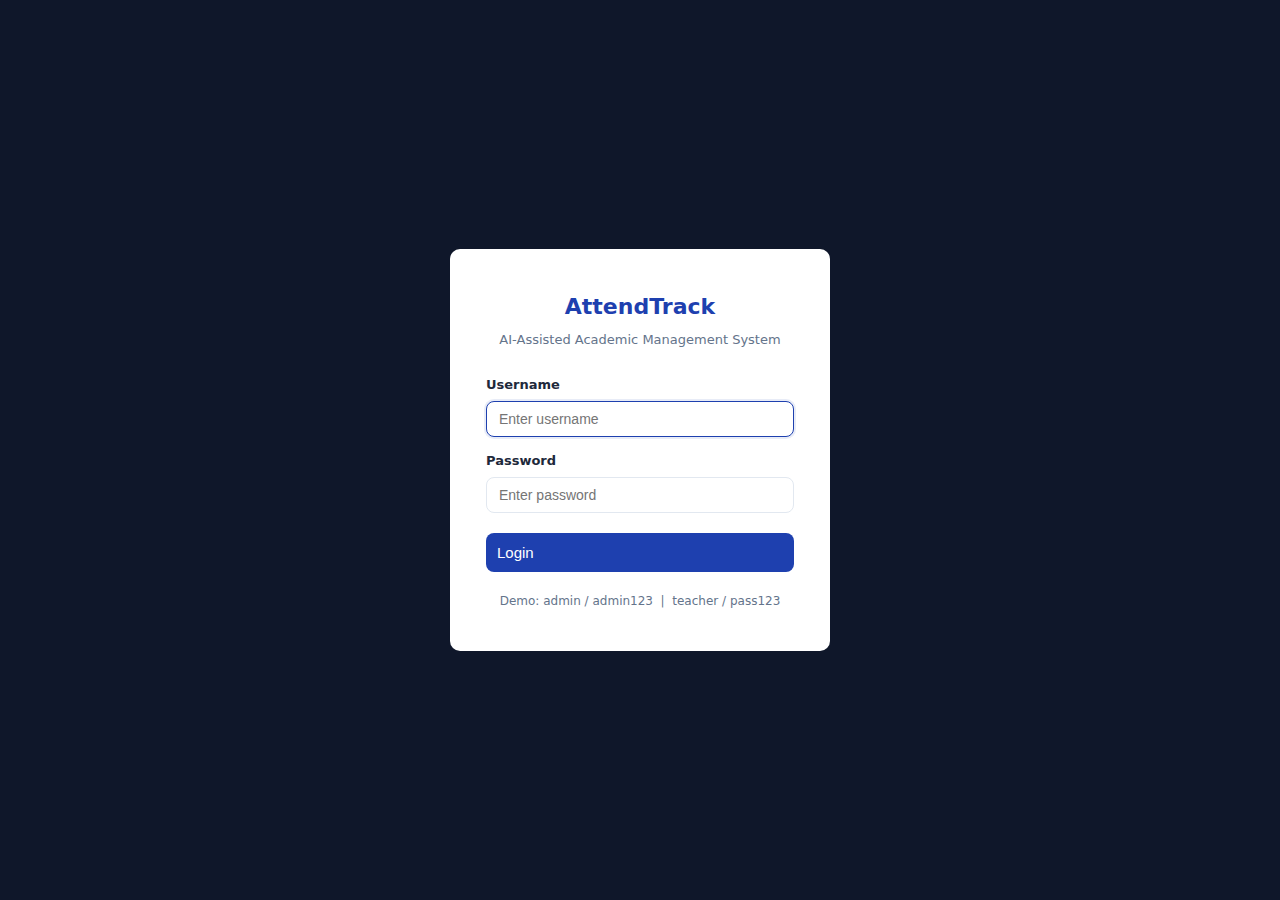
<file: attendance.html>
<!DOCTYPE html>
<html lang="en">
<head>
    <meta charset="UTF-8">
    <meta name="viewport" content="width=device-width, initial-scale=1.0">
    <title>Attendance — AttendTrack</title>
    <link rel="stylesheet" href="css/style.css">
</head>
<body>

    <div class="app-container">
        <aside class="sidebar"></aside>

        <main class="main-content">
            <div class="page-header">
                <h1>Attendance Management</h1>
                <p>Course-wise, semester-wise, subject-wise, date-wise, lecture-wise attendance</p>
            </div>

            <!-- Filter Bar -->
            <div class="card">
                <div class="form-row">
                    <div class="form-group" style="flex:1; min-width:180px;">
                        <label for="attCourse">Course</label>
                        <select id="attCourse" onchange="onCourseChange()">
                            <option value="">-- Select Course --</option>
                        </select>
                    </div>
                    <div class="form-group" style="flex:0.6; min-width:130px;">
                        <label for="attSem">Semester</label>
                        <select id="attSem" disabled>
                            <option value="">—</option>
                        </select>
                    </div>
                    <div class="form-group" style="flex:0.5; min-width:150px;">
                        <label for="attDate">Date</label>
                        <input type="date" id="attDate">
                    </div>
                    <button class="btn btn-primary" onclick="loadDaySchedule()">Load Schedule</button>
                </div>
            </div>

            <!-- Day Schedule — shows timetable slots for selected day -->
            <div class="card" id="scheduleCard" style="display:none;">
                <div class="card-header"><span id="dayTitle">Schedule</span></div>
                <p style="font-size:12px; color:#64748b; margin-bottom:10px;">Click a slot below to mark attendance for that lecture</p>
                <div id="slotList"></div>
                <p id="noSlots" class="empty-state" style="display:none;">No lectures scheduled for this day (weekend or no timetable)</p>
            </div>

            <!-- Attendance Marking Panel -->
            <div class="card" id="markingCard" style="display:none;">
                <div class="card-header">
                    Mark Attendance — <span id="slotInfo"></span>
                </div>
                <table>
                    <thead>
                        <tr>
                            <th>Roll</th>
                            <th>Name</th>
                            <th>Status</th>
                        </tr>
                    </thead>
                    <tbody id="attendanceBody"></tbody>
                </table>
                <p id="noStudentsAtt" class="empty-state" style="display:none;">No students enrolled in this course/semester. Add students first.</p>
                <div class="form-row" style="margin-top:14px;">
                    <button class="btn btn-success" onclick="saveSlotAttendance()">Save Attendance</button>
                    <button class="btn btn-warning" onclick="markAllPresent()">All Present</button>
                </div>
            </div>

            <!-- Attendance Summary -->
            <div class="card">
                <div class="card-header">
                    Attendance Summary
                    <span class="ai-label">AI-Based Warning</span>
                </div>
                <p class="ai-note">Students below 80% in any subject are flagged with "Shortage" status. The system auto-calculates the extra classes needed to recover to 80%.</p>
                <table>
                    <thead>
                        <tr>
                            <th>Roll</th>
                            <th>Name</th>
                            <th>Subject</th>
                            <th>Present</th>
                            <th>Total</th>
                            <th>%</th>
                            <th>Status</th>
                        </tr>
                    </thead>
                    <tbody id="summaryBody"></tbody>
                </table>
                <p id="noSummary" class="empty-state" style="display:none;">Select a course and semester, then load schedule to view summary</p>
            </div>
        </main>
    </div>

    <script src="js/main.js"></script>
    <script>
        Auth.guard();
        renderSidebar('attendance');

        var currentSlot = null;
        var currentRecords = {};

        /* Populate course dropdown */
        function initPage() {
            var sel = document.getElementById('attCourse');
            sel.innerHTML = '<option value="">-- Select Course --</option>';
            for (var code in COURSES) {
                sel.innerHTML += '<option value="' + code + '">' + COURSES[code].name + ' (' + code + ')</option>';
            }
            document.getElementById('attDate').value = Utils.getTodayString();
        }

        /* Update semester dropdown on course change */
        function onCourseChange() {
            var course = document.getElementById('attCourse').value;
            var semSel = document.getElementById('attSem');

            if (!course) {
                semSel.innerHTML = '<option value="">—</option>';
                semSel.disabled = true;
                return;
            }

            var opts = getSemesterOptions(course);
            semSel.innerHTML = opts.map(function(o) {
                return '<option value="' + o.value + '">' + o.label + '</option>';
            }).join('');
            semSel.disabled = false;
        }

        /* Load the day's timetable slots */
        function loadDaySchedule() {
            var course = document.getElementById('attCourse').value;
            var semester = document.getElementById('attSem').value;
            var date = document.getElementById('attDate').value;

            if (!course || !semester || !date) {
                Utils.showToast('Please fill all fields', 'warning');
                return;
            }

            var dayName = getDayName(date);
            if (dayName === 'Sunday' || dayName === 'Saturday') {
                Utils.showToast('No lectures on ' + dayName, 'warning');
                return;
            }

            var tt = generateTimetable(course, parseInt(semester));
            var slots = tt[dayName] || [];

            document.getElementById('dayTitle').textContent = dayName + ', ' + date;
            var slotList = document.getElementById('slotList');
            var noSlots = document.getElementById('noSlots');

            if (slots.length === 0) {
                slotList.innerHTML = '';
                noSlots.style.display = 'block';
            } else {
                noSlots.style.display = 'none';
                slotList.innerHTML = slots.map(function(s) {
                    var marked = Store.isSlotMarked(course, semester, date, s.slot);
                    return '<div class="slot-row ' + (marked ? 'slot-marked' : '') + '" onclick="selectSlot(' + s.slot + ')">'
                        + '<span class="slot-time">Slot ' + s.slot + ' &nbsp;&bull;&nbsp; ' + s.time + '</span>'
                        + '<span class="slot-subject">' + s.subject + '</span>'
                        + '<span class="badge ' + (s.type === 'Lab' ? 'badge-warning' : 'badge-info') + '">' + s.type + '</span>'
                        + (marked ? ' <span class="badge badge-success">Saved</span>' : '')
                        + '</div>';
                }).join('');
            }

            document.getElementById('scheduleCard').style.display = 'block';
            document.getElementById('markingCard').style.display = 'none';
            loadSummary();
        }

        /* Select a slot to mark attendance */
        function selectSlot(slotNum) {
            var course = document.getElementById('attCourse').value;
            var semester = parseInt(document.getElementById('attSem').value);
            var date = document.getElementById('attDate').value;

            var tt = generateTimetable(course, semester);
            var dayName = getDayName(date);
            var slot = (tt[dayName] || []).find(function(s) { return s.slot === slotNum; });
            if (!slot) return;

            currentSlot = { slot: slotNum, subject: slot.subject, time: slot.time };
            document.getElementById('slotInfo').textContent =
                'Slot ' + slotNum + ' | ' + slot.time + ' | ' + slot.subject;

            /* Get students for this course+semester */
            var students = Store.getStudentsByCourse(course, semester);

            /* Load existing attendance if already marked */
            var existing = Store.getSlotAttendance(course, semester, date, slotNum);
            currentRecords = {};
            students.forEach(function(s) {
                currentRecords[s.id] = (existing && existing.records && existing.records[s.id]) || 'P';
            });

            renderStudentRows(students);
            document.getElementById('markingCard').style.display = 'block';

            /* Highlight active slot */
            var slotRows = document.querySelectorAll('.slot-row');
            slotRows.forEach(function(r) { r.classList.remove('slot-active'); });
            if (slotRows[slotNum - 1]) slotRows[slotNum - 1].classList.add('slot-active');
        }

        /* Render P/A toggle buttons for each student */
        function renderStudentRows(students) {
            var tbody = document.getElementById('attendanceBody');
            var noMsg = document.getElementById('noStudentsAtt');

            if (students.length === 0) {
                tbody.innerHTML = '';
                noMsg.style.display = 'block';
                return;
            }
            noMsg.style.display = 'none';

            tbody.innerHTML = students.map(function(s) {
                var status = currentRecords[s.id] || 'P';
                return '<tr>'
                    + '<td>' + Utils.sanitize(s.roll) + '</td>'
                    + '<td>' + Utils.sanitize(s.name) + '</td>'
                    + '<td>'
                    + '<div class="attendance-toggle">'
                    + '<button class="' + (status === 'P' ? 'present' : '') + '" onclick="setStatus(\'' + s.id + '\', \'P\')">P</button>'
                    + '<button class="' + (status === 'A' ? 'absent' : '') + '" onclick="setStatus(\'' + s.id + '\', \'A\')">A</button>'
                    + '</div>'
                    + '</td>'
                    + '</tr>';
            }).join('');
        }

        /* Toggle student status */
        function setStatus(studentId, status) {
            currentRecords[studentId] = status;
            var course = document.getElementById('attCourse').value;
            var semester = parseInt(document.getElementById('attSem').value);
            renderStudentRows(Store.getStudentsByCourse(course, semester));
        }

        /* Mark all present shortcut */
        function markAllPresent() {
            for (var id in currentRecords) currentRecords[id] = 'P';
            var course = document.getElementById('attCourse').value;
            var semester = parseInt(document.getElementById('attSem').value);
            renderStudentRows(Store.getStudentsByCourse(course, semester));
            Utils.showToast('All marked present', 'success');
        }

        /* Save attendance for the selected slot */
        function saveSlotAttendance() {
            if (!currentSlot) {
                Utils.showToast('No slot selected', 'warning');
                return;
            }

            var course = document.getElementById('attCourse').value;
            var semester = document.getElementById('attSem').value;
            var date = document.getElementById('attDate').value;

            var result = Store.markSlotAttendance(
                course, semester, date,
                currentSlot.slot, currentSlot.subject, currentSlot.time,
                currentRecords
            );

            if (result.success) {
                Utils.showToast(result.message, 'success');
                loadDaySchedule(); /* Refresh to show "Saved" badge */
            } else {
                Utils.showToast(result.message, 'danger');
            }
        }

        /* Load attendance summary for selected course+semester */
        function loadSummary() {
            var course = document.getElementById('attCourse').value;
            var semester = parseInt(document.getElementById('attSem').value);
            if (!course || !semester) return;

            var summary = Store.getCourseAttendanceSummary(course, semester);
            var tbody = document.getElementById('summaryBody');
            var noMsg = document.getElementById('noSummary');

            var rows = [];
            summary.forEach(function(item) {
                var att = item.attendance;
                if (!att || att.totalLectures === 0) return;

                for (var sub in att.subjects) {
                    var sa = att.subjects[sub];
                    var badge = sa.percentage >= 80 ? 'badge-success' : 'badge-danger';
                    var status = sa.percentage >= 80 ? 'Safe' : 'Shortage';
                    rows.push('<tr>'
                        + '<td>' + Utils.sanitize(item.student.roll) + '</td>'
                        + '<td>' + Utils.sanitize(item.student.name) + '</td>'
                        + '<td>' + Utils.sanitize(sub) + '</td>'
                        + '<td>' + sa.attended + '</td>'
                        + '<td>' + sa.total + '</td>'
                        + '<td><span class="badge ' + badge + '">' + sa.percentage + '%</span></td>'
                        + '<td>' + status + '</td>'
                        + '</tr>');
                }
            });

            if (rows.length === 0) {
                tbody.innerHTML = '';
                noMsg.style.display = 'block';
            } else {
                noMsg.style.display = 'none';
                tbody.innerHTML = rows.join('');
            }
        }

        function onDataReady() { initPage(); }
        initPage();
    </script>

</body>
</html>
</file>
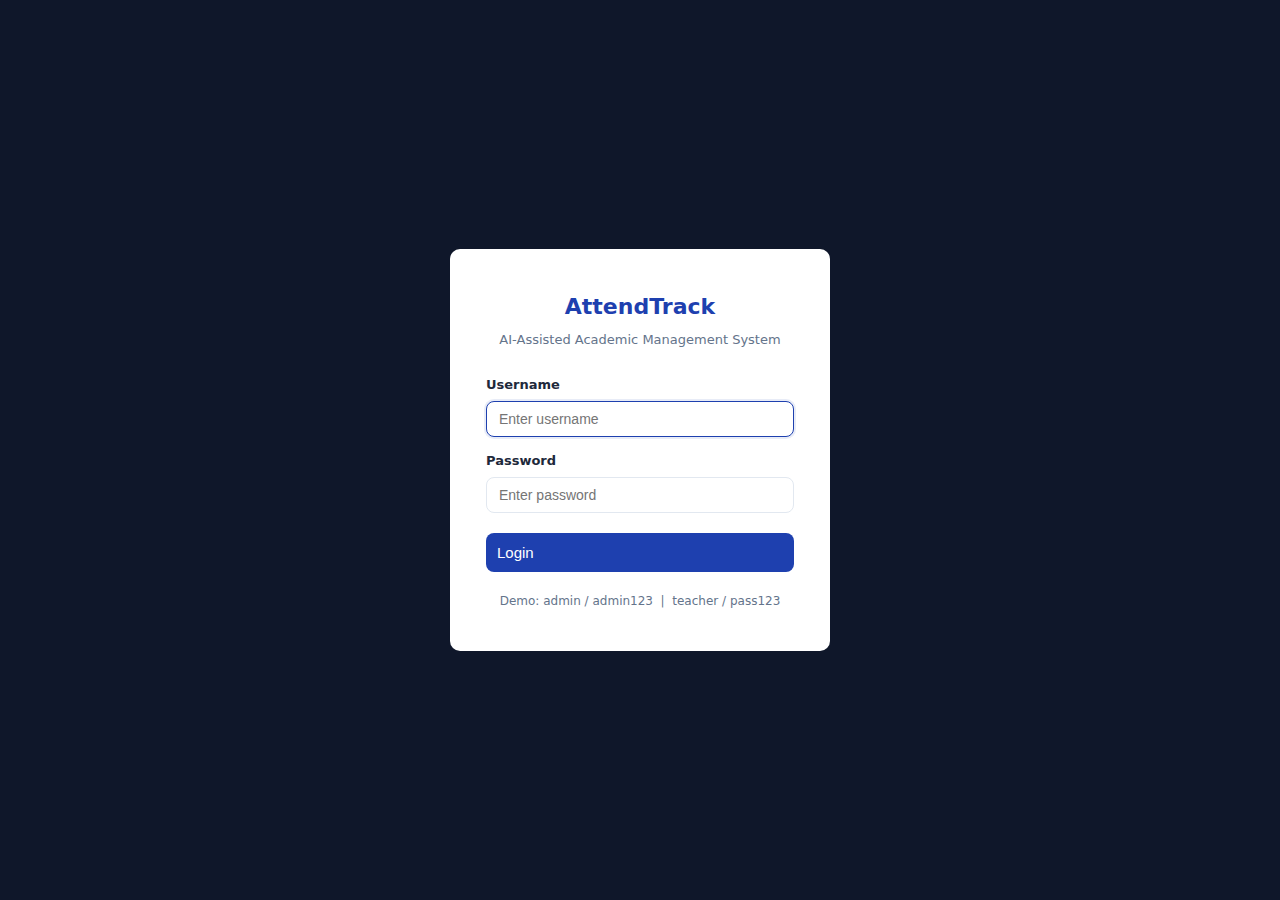
<file: dashboard.html>
<!DOCTYPE html>
<html lang="en">
<head>
    <meta charset="UTF-8">
    <meta name="viewport" content="width=device-width, initial-scale=1.0">
    <title>Dashboard — AttendTrack</title>
    <link rel="stylesheet" href="css/style.css">
</head>
<body>

    <div class="app-container">
        <aside class="sidebar"></aside>

        <main class="main-content">
            <div class="page-header">
                <h1>Dashboard</h1>
                <p>Academic overview across all courses and semesters</p>
            </div>

            <!-- Stats Cards -->
            <div class="stats-grid">
                <div class="stat-card">
                    <div class="stat-value" id="statCourses">5</div>
                    <div class="stat-label">Courses Offered</div>
                </div>
                <div class="stat-card">
                    <div class="stat-value" id="statStudents">0</div>
                    <div class="stat-label">Total Students</div>
                </div>
                <div class="stat-card">
                    <div class="stat-value" id="statAvgAtt">N/A</div>
                    <div class="stat-label">Avg Attendance</div>
                </div>
                <div class="stat-card">
                    <div class="stat-value" id="statDays">0</div>
                    <div class="stat-label">Days Recorded</div>
                </div>
            </div>

            <!-- Course Overview Cards -->
            <div class="card">
                <div class="card-header">Course Overview</div>
                <div class="course-grid" id="courseGrid"></div>
            </div>

            <!-- Student Distribution -->
            <div class="card">
                <div class="card-header">Students Per Course &amp; Semester</div>
                <table>
                    <thead>
                        <tr>
                            <th>Course</th>
                            <th>Semester</th>
                            <th>Students</th>
                            <th>Intake Capacity</th>
                        </tr>
                    </thead>
                    <tbody id="distBody"></tbody>
                </table>
                <p id="noDist" class="empty-state" style="display:none;">No students enrolled yet</p>
            </div>

            <!-- Attendance Alerts -->
            <div class="card">
                <div class="card-header">
                    Attendance Alerts
                    <span class="ai-label">AI-Based Warning</span>
                </div>
                <p class="ai-note">Students below 80% overall attendance are auto-flagged. Recovery classes are calculated using: needed = ceil((0.80 &times; total - present) / 0.20).</p>
                <table>
                    <thead>
                        <tr>
                            <th>Roll</th>
                            <th>Name</th>
                            <th>Course</th>
                            <th>Sem</th>
                            <th>Attendance</th>
                            <th>Status</th>
                            <th>Recovery</th>
                        </tr>
                    </thead>
                    <tbody id="alertsBody"></tbody>
                </table>
                <p id="noAlerts" class="empty-state" style="display:none;">No attendance alerts — all students are above 80%</p>
            </div>

            <!-- Academic Overview -->
            <div class="card">
                <div class="card-header">
                    Academic Overview
                    <span class="ai-label">AI-Generated</span>
                </div>
                <p class="ai-note">Performance remarks use rule-based thresholds: &ge;90% Outstanding, &ge;75% Good, &ge;50% Average, &lt;50% Needs Improvement. Cross-metric analysis detects attendance vs marks mismatches.</p>
                <table>
                    <thead>
                        <tr>
                            <th>Course</th>
                            <th>Students</th>
                            <th>Avg Marks</th>
                            <th>Avg Attendance</th>
                            <th>AI Remark</th>
                        </tr>
                    </thead>
                    <tbody id="academicBody"></tbody>
                </table>
            </div>
        </main>
    </div>

    <script src="js/main.js"></script>
    <script>
        Auth.guard();
        renderSidebar('dashboard');

        function loadDashboard() {
            var students = Store.getStudents();
            var allAtt = Store.getAttendance();

            /* --- Stats --- */
            document.getElementById('statCourses').textContent = Object.keys(COURSES).length;
            document.getElementById('statStudents').textContent = students.length;

            /* Count unique recorded days */
            var allDays = {};
            for (var csKey in allAtt) {
                for (var date in allAtt[csKey]) {
                    allDays[date] = true;
                }
            }
            document.getElementById('statDays').textContent = Object.keys(allDays).length;

            /* --- Course Overview Cards --- */
            var courseGrid = document.getElementById('courseGrid');
            courseGrid.innerHTML = '';
            for (var code in COURSES) {
                var c = COURSES[code];
                var count = students.filter(function(s) { return s.course === code; }).length;
                courseGrid.innerHTML += '<div class="course-card">'
                    + '<div class="course-type">' + c.type + '</div>'
                    + '<h3>' + c.name + '</h3>'
                    + '<div class="course-count">' + count + ' students</div>'
                    + '<div class="course-detail">'
                    + 'Duration: ' + (c.duration > 0 ? c.duration + ' yrs' : 'Variable')
                    + ' | Semesters: ' + (c.semesters > 0 ? c.semesters : 'Year-based')
                    + '</div>'
                    + '<div class="course-detail">'
                    + 'Intake: ' + (c.intake > 0 ? c.intake : 'Variable')
                    + ' | Credits: ' + (c.credits > 0 ? c.credits : 'N/A')
                    + '</div>'
                    + '</div>';
            }

            /* --- Student Distribution by course+semester --- */
            var distBody = document.getElementById('distBody');
            var distRows = [];
            for (var code2 in COURSES) {
                var semOpts = getSemesterOptions(code2);
                semOpts.forEach(function(opt) {
                    var cnt = students.filter(function(s) {
                        return s.course === code2 && s.semester === opt.value;
                    }).length;
                    if (cnt > 0) {
                        distRows.push('<tr>'
                            + '<td>' + code2 + '</td>'
                            + '<td>' + opt.label + '</td>'
                            + '<td>' + cnt + '</td>'
                            + '<td>' + (COURSES[code2].intake > 0 ? COURSES[code2].intake : 'Variable') + '</td>'
                            + '</tr>');
                    }
                });
            }
            if (distRows.length === 0) {
                distBody.innerHTML = '';
                document.getElementById('noDist').style.display = 'block';
            } else {
                document.getElementById('noDist').style.display = 'none';
                distBody.innerHTML = distRows.join('');
            }

            /* --- Attendance Alerts + Avg Attendance --- */
            var totalAtt = 0, attCount = 0;
            var alertRows = [];

            students.forEach(function(s) {
                var att = Store.getStudentAttendance(s.id);
                if (att && att.totalLectures > 0) {
                    totalAtt += att.percentage;
                    attCount++;
                    if (att.percentage < 80) {
                        var needed = Utils.calcClassesNeeded(att.attended, att.totalLectures);
                        alertRows.push('<tr>'
                            + '<td>' + Utils.sanitize(s.roll) + '</td>'
                            + '<td>' + Utils.sanitize(s.name) + '</td>'
                            + '<td>' + s.course + '</td>'
                            + '<td>' + s.semester + '</td>'
                            + '<td><span class="badge badge-danger">' + att.percentage + '%</span></td>'
                            + '<td>Shortage</td>'
                            + '<td>' + needed + ' classes needed</td>'
                            + '</tr>');
                    }
                }
            });

            document.getElementById('statAvgAtt').textContent =
                attCount === 0 ? 'N/A' : (totalAtt / attCount).toFixed(1) + '%';

            var alertsBody = document.getElementById('alertsBody');
            if (alertRows.length === 0) {
                alertsBody.innerHTML = '';
                document.getElementById('noAlerts').style.display = 'block';
            } else {
                document.getElementById('noAlerts').style.display = 'none';
                alertsBody.innerHTML = alertRows.join('');
            }

            /* --- Academic Overview per course --- */
            var academicBody = document.getElementById('academicBody');
            var acRows = [];

            for (var code3 in COURSES) {
                var courseStudents = students.filter(function(s) { return s.course === code3; });

                if (courseStudents.length === 0) {
                    acRows.push('<tr><td>' + code3 + '</td><td>0</td><td>N/A</td><td>N/A</td><td>—</td></tr>');
                    continue;
                }

                var totalMarks = 0, marksCount = 0;
                var totalAtt2 = 0, attCount2 = 0;

                courseStudents.forEach(function(s) {
                    var avg = Store.getStudentSemesterAvg(s.id);
                    if (avg > 0) { totalMarks += avg; marksCount++; }
                    var att = Store.getStudentAttendance(s.id);
                    if (att && att.totalLectures > 0) { totalAtt2 += att.percentage; attCount2++; }
                });

                var avgM = marksCount === 0 ? 0 : parseFloat((totalMarks / marksCount).toFixed(1));
                var avgA = attCount2 === 0 ? 0 : parseFloat((totalAtt2 / attCount2).toFixed(1));
                var remark = Performance.getSmartRemark(avgM, avgA);
                var remarkText = remark.text + (remark.extra ? ' | ' + remark.extra : '');

                acRows.push('<tr>'
                    + '<td>' + code3 + '</td>'
                    + '<td>' + courseStudents.length + '</td>'
                    + '<td>' + (marksCount === 0 ? 'N/A' : '<span class="badge ' + remark.class + '">' + avgM + '%</span>') + '</td>'
                    + '<td>' + (attCount2 === 0 ? 'N/A' : avgA + '%') + '</td>'
                    + '<td>' + (marksCount === 0 ? '—' : remarkText) + '</td>'
                    + '</tr>');
            }
            academicBody.innerHTML = acRows.join('');
        }

        function onDataReady() { loadDashboard(); }
        loadDashboard();
    </script>

</body>
</html>
</file>
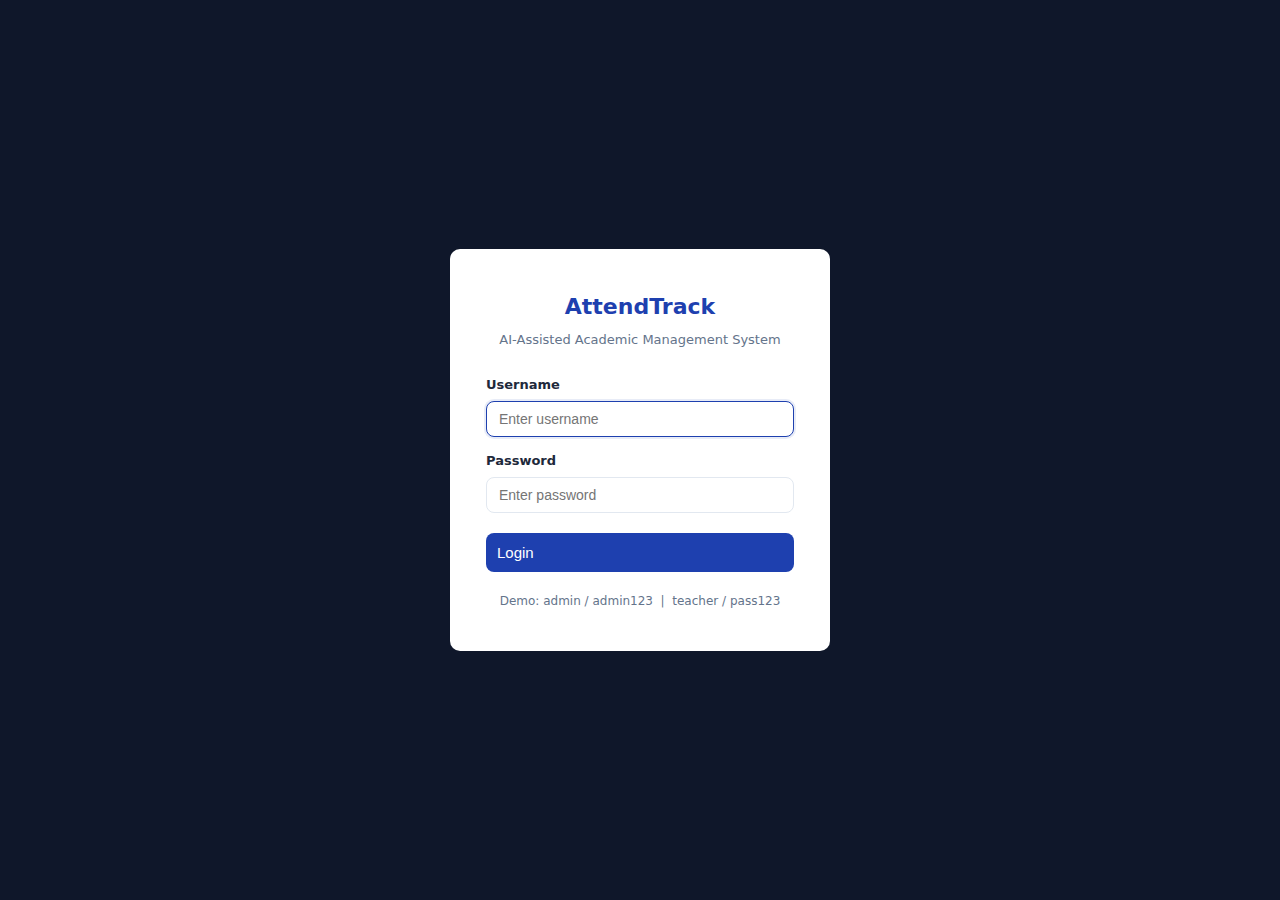
<file: login.html>
<!DOCTYPE html>
<html lang="en">
<head>
    <meta charset="UTF-8">
    <meta name="viewport" content="width=device-width, initial-scale=1.0">
    <title>Login — AttendTrack</title>
    <link rel="stylesheet" href="css/style.css">
</head>
<body>

    <div class="login-container">
        <div class="login-box">
            <h1>AttendTrack</h1>
            <p class="subtitle">AI-Assisted Academic Management System</p>

            <div id="loginError" class="login-error"></div>

            <form onsubmit="handleLogin(event)">
                <div class="form-group">
                    <label for="username">Username</label>
                    <input type="text" id="username" placeholder="Enter username" autofocus>
                </div>
                <div class="form-group">
                    <label for="password">Password</label>
                    <input type="password" id="password" placeholder="Enter password">
                </div>
                <button type="submit" class="btn btn-primary">Login</button>
            </form>

            <p class="login-hint">Demo: admin / admin123 &nbsp;|&nbsp; teacher / pass123</p>
        </div>
    </div>

    <script src="js/main.js"></script>
    <script>
        /* Redirect if already logged in */
        if (Auth.getSession()) window.location.href = 'dashboard.html';

        function handleLogin(e) {
            e.preventDefault();
            var user = document.getElementById('username').value;
            var pass = document.getElementById('password').value;
            var result = Auth.login(user, pass);

            if (result.success) {
                window.location.href = 'dashboard.html';
            } else {
                var err = document.getElementById('loginError');
                err.textContent = result.message;
                err.style.display = 'block';
            }
        }
    </script>

</body>
</html>
</file>
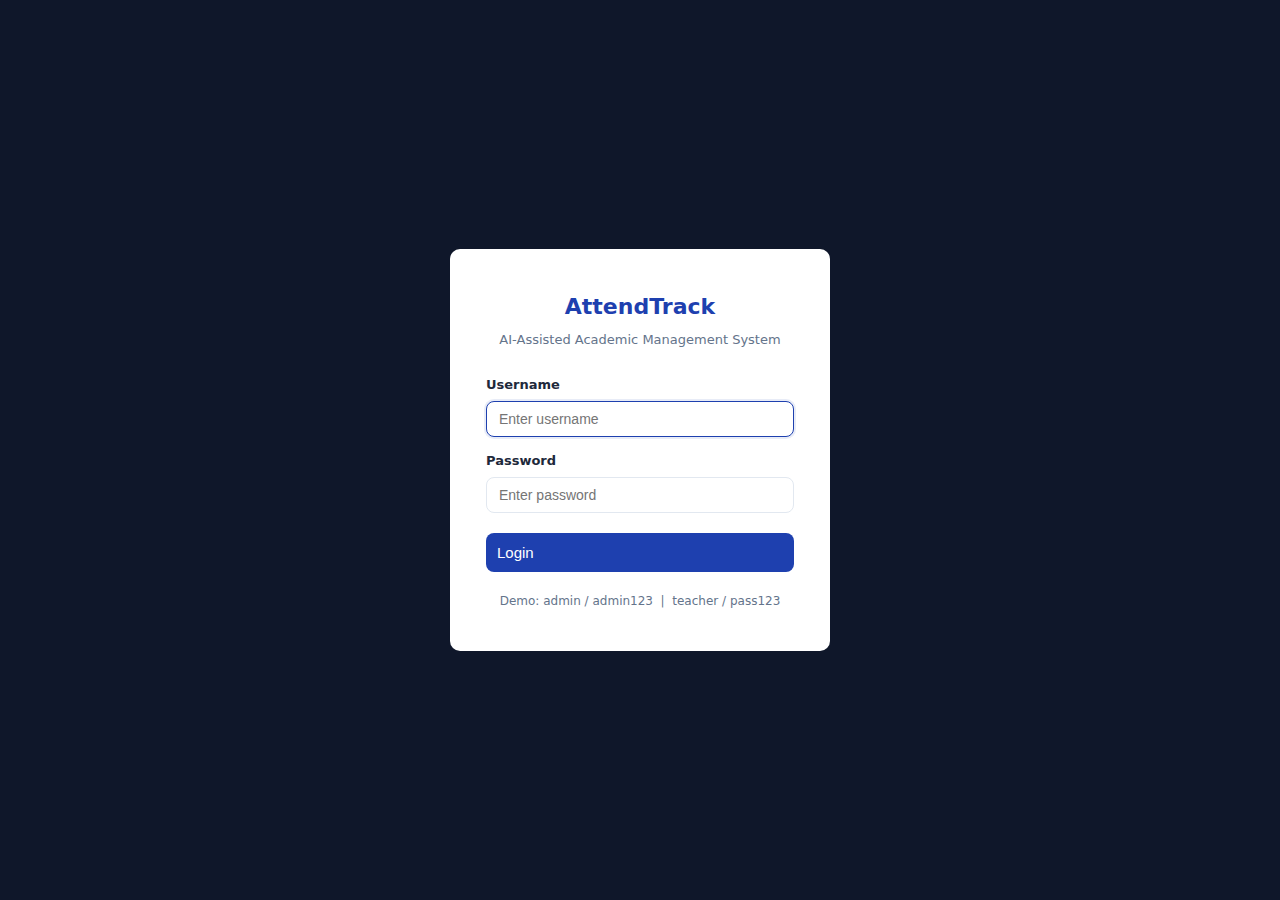
<file: marks.html>
<!DOCTYPE html>
<html lang="en">
<head>
    <meta charset="UTF-8">
    <meta name="viewport" content="width=device-width, initial-scale=1.0">
    <title>Marks — AttendTrack</title>
    <link rel="stylesheet" href="css/style.css">
</head>
<body>

    <div class="app-container">
        <aside class="sidebar"></aside>

        <main class="main-content">
            <div class="page-header">
                <h1>Marks &amp; Performance</h1>
                <p>Enter subject-wise marks per semester and view AI-generated performance analysis</p>
            </div>

            <!-- Marks Entry Form -->
            <div class="card">
                <div class="card-header">Enter Marks</div>
                <form id="marksForm">
                    <div class="form-row">
                        <div class="form-group" style="flex:1; min-width:180px;">
                            <label for="mkCourse">Course</label>
                            <select id="mkCourse" onchange="onMarksCourseChange()" required>
                                <option value="">-- Select Course --</option>
                            </select>
                        </div>
                        <div class="form-group" style="flex:0.6; min-width:130px;">
                            <label for="mkSem">Semester</label>
                            <select id="mkSem" onchange="onMarksSemChange()" disabled required>
                                <option value="">—</option>
                            </select>
                        </div>
                        <div class="form-group" style="flex:1; min-width:180px;">
                            <label for="mkStudent">Student</label>
                            <select id="mkStudent" disabled required>
                                <option value="">—</option>
                            </select>
                        </div>
                    </div>
                    <div class="form-row" style="margin-top:12px;">
                        <div class="form-group" style="flex:1; min-width:180px;">
                            <label for="mkSubject">Subject</label>
                            <select id="mkSubject" disabled required>
                                <option value="">—</option>
                            </select>
                        </div>
                        <div class="form-group" style="flex:0.4; min-width:100px;">
                            <label for="mkObtained">Marks Obtained</label>
                            <input type="number" id="mkObtained" min="0" max="100" placeholder="e.g. 85" required>
                        </div>
                        <div class="form-group" style="flex:0.4; min-width:100px;">
                            <label for="mkMax">Max Marks</label>
                            <input type="number" id="mkMax" min="1" max="100" value="100" required>
                        </div>
                        <button type="submit" class="btn btn-success">Save Marks</button>
                    </div>
                </form>
            </div>

            <!-- Performance Table -->
            <div class="card">
                <div class="card-header">
                    Performance Overview
                    <span class="ai-label">AI-Generated Remarks</span>
                </div>
                <p class="ai-note">Remarks use rule-based thresholds: &ge;90% Outstanding, &ge;75% Good, &ge;50% Average, &lt;50% Needs Improvement. Cross-metric analysis detects marks vs attendance mismatches.</p>

                <!-- Filter for performance view -->
                <div class="form-row" style="margin-bottom:14px;">
                    <div class="form-group" style="flex:0.6; min-width:140px;">
                        <label for="perfCourse">Filter Course</label>
                        <select id="perfCourse" onchange="onPerfCourseChange()">
                            <option value="">All Courses</option>
                        </select>
                    </div>
                    <div class="form-group" style="flex:0.5; min-width:120px;">
                        <label for="perfSem">Filter Semester</label>
                        <select id="perfSem" onchange="renderPerformance()">
                            <option value="">All Semesters</option>
                        </select>
                    </div>
                </div>

                <table>
                    <thead>
                        <tr>
                            <th>Roll</th>
                            <th>Name</th>
                            <th>Course</th>
                            <th>Sem</th>
                            <th>Subject</th>
                            <th>Marks</th>
                            <th>%</th>
                            <th>Attendance</th>
                            <th>AI Remark</th>
                        </tr>
                    </thead>
                    <tbody id="perfBody"></tbody>
                </table>
                <p id="noPerf" class="empty-state" style="display:none;">No marks entered yet</p>
            </div>

            <!-- Semester Average Summary -->
            <div class="card">
                <div class="card-header">
                    Semester Average Summary
                    <span class="ai-label">AI Analysis</span>
                </div>
                <p class="ai-note">Semester average is calculated from all subject marks. Cross-metric smart remarks compare attendance with academic performance.</p>
                <table>
                    <thead>
                        <tr>
                            <th>Roll</th>
                            <th>Name</th>
                            <th>Course</th>
                            <th>Sem</th>
                            <th>Subjects</th>
                            <th>Semester Avg</th>
                            <th>AI Remark</th>
                        </tr>
                    </thead>
                    <tbody id="avgBody"></tbody>
                </table>
                <p id="noAvg" class="empty-state" style="display:none;">No marks data available</p>
            </div>
        </main>
    </div>

    <script src="js/main.js"></script>
    <script>
        Auth.guard();
        renderSidebar('marks');

        /* Initialize all dropdowns */
        function initMarksPage() {
            var mkCourse = document.getElementById('mkCourse');
            var perfCourse = document.getElementById('perfCourse');

            mkCourse.innerHTML = '<option value="">-- Select Course --</option>';
            perfCourse.innerHTML = '<option value="">All Courses</option>';

            for (var code in COURSES) {
                mkCourse.innerHTML += '<option value="' + code + '">' + COURSES[code].name + ' (' + code + ')</option>';
                perfCourse.innerHTML += '<option value="' + code + '">' + code + '</option>';
            }
        }

        /* Course change → update semester dropdown */
        function onMarksCourseChange() {
            var course = document.getElementById('mkCourse').value;
            var semSel = document.getElementById('mkSem');
            var stuSel = document.getElementById('mkStudent');
            var subSel = document.getElementById('mkSubject');

            if (!course) {
                semSel.innerHTML = '<option value="">—</option>'; semSel.disabled = true;
                stuSel.innerHTML = '<option value="">—</option>'; stuSel.disabled = true;
                subSel.innerHTML = '<option value="">—</option>'; subSel.disabled = true;
                return;
            }

            var opts = getSemesterOptions(course);
            semSel.innerHTML = opts.map(function(o) {
                return '<option value="' + o.value + '">' + o.label + '</option>';
            }).join('');
            semSel.disabled = false;
            onMarksSemChange();
        }

        /* Semester change → update student & subject dropdowns */
        function onMarksSemChange() {
            var course = document.getElementById('mkCourse').value;
            var semester = parseInt(document.getElementById('mkSem').value);

            /* Student dropdown */
            var stuSel = document.getElementById('mkStudent');
            var students = Store.getStudentsByCourse(course, semester);
            stuSel.innerHTML = '<option value="">-- Select Student --</option>'
                + students.map(function(s) {
                    return '<option value="' + s.id + '">' + Utils.sanitize(s.roll) + ' — ' + Utils.sanitize(s.name) + '</option>';
                }).join('');
            stuSel.disabled = false;

            /* Subject dropdown (from curriculum) */
            var subSel = document.getElementById('mkSubject');
            var subjects = getSubjects(course, semester);
            subSel.innerHTML = subjects.map(function(s) {
                return '<option value="' + s + '">' + s + '</option>';
            }).join('');
            subSel.disabled = false;
        }

        /* Save marks */
        document.getElementById('marksForm').addEventListener('submit', function(e) {
            e.preventDefault();

            var studentId = document.getElementById('mkStudent').value;
            var subject   = document.getElementById('mkSubject').value;
            var obtained  = document.getElementById('mkObtained').value;
            var maxMarks  = document.getElementById('mkMax').value;

            var result = Store.updateMarks(studentId, subject, obtained, maxMarks);
            if (result.success) {
                Utils.showToast(result.message, 'success');
                renderPerformance();
                renderSemesterAvg();
            } else {
                Utils.showToast(result.message, 'danger');
            }
        });

        /* Performance filter — course change */
        function onPerfCourseChange() {
            var course = document.getElementById('perfCourse').value;
            var perfSem = document.getElementById('perfSem');

            if (!course) {
                perfSem.innerHTML = '<option value="">All Semesters</option>';
            } else {
                var opts = getSemesterOptions(course);
                perfSem.innerHTML = '<option value="">All Semesters</option>'
                    + opts.map(function(o) {
                        return '<option value="' + o.value + '">' + o.label + '</option>';
                    }).join('');
            }
            renderPerformance();
        }

        /* Render per-subject performance table */
        function renderPerformance() {
            var students = Store.getStudents();
            var filterCourse = document.getElementById('perfCourse').value;
            var filterSem = document.getElementById('perfSem').value;

            if (filterCourse) students = students.filter(function(s) { return s.course === filterCourse; });
            if (filterSem) students = students.filter(function(s) { return s.semester === parseInt(filterSem); });

            var tbody = document.getElementById('perfBody');
            var noMsg = document.getElementById('noPerf');

            var rows = [];

            students.forEach(function(s) {
                if (!s.marks || Object.keys(s.marks).length === 0) return;

                var att = Store.getStudentAttendance(s.id);
                var attPct = att ? att.percentage : 0;

                for (var sub in s.marks) {
                    var m = s.marks[sub];
                    var pct = m.maxMarks > 0 ? parseFloat(((m.obtained / m.maxMarks) * 100).toFixed(1)) : 0;
                    var remark = Performance.getSmartRemark(pct, attPct);
                    var extra = remark.extra
                        ? '<br><small style="color:#d97706;">' + remark.extra + '</small>'
                        : '';

                    rows.push('<tr>'
                        + '<td>' + Utils.sanitize(s.roll) + '</td>'
                        + '<td>' + Utils.sanitize(s.name) + '</td>'
                        + '<td>' + s.course + '</td>'
                        + '<td>' + s.semester + '</td>'
                        + '<td>' + Utils.sanitize(sub) + '</td>'
                        + '<td>' + m.obtained + '/' + m.maxMarks + '</td>'
                        + '<td><span class="badge ' + remark.class + '">' + pct + '%</span></td>'
                        + '<td>' + (attPct > 0 ? attPct + '%' : 'N/A') + '</td>'
                        + '<td><span class="badge ' + remark.class + '">' + remark.text + '</span>' + extra + '</td>'
                        + '</tr>');
                }
            });

            if (rows.length === 0) {
                tbody.innerHTML = '';
                noMsg.style.display = 'block';
            } else {
                noMsg.style.display = 'none';
                tbody.innerHTML = rows.join('');
            }
        }

        /* Render semester average summary */
        function renderSemesterAvg() {
            var students = Store.getStudents();
            var tbody = document.getElementById('avgBody');
            var noMsg = document.getElementById('noAvg');

            var rows = [];
            students.forEach(function(s) {
                var avg = Store.getStudentSemesterAvg(s.id);
                if (avg === 0) return;

                var subCount = Object.keys(s.marks || {}).length;
                var remark = Performance.getRemark(avg);
                var att = Store.getStudentAttendance(s.id);
                var smart = Performance.getSmartRemark(avg, att ? att.percentage : 0);
                var extra = smart.extra ? ' | ' + smart.extra : '';

                rows.push('<tr>'
                    + '<td>' + Utils.sanitize(s.roll) + '</td>'
                    + '<td>' + Utils.sanitize(s.name) + '</td>'
                    + '<td>' + s.course + '</td>'
                    + '<td>' + s.semester + '</td>'
                    + '<td>' + subCount + ' subjects</td>'
                    + '<td><span class="badge ' + remark.class + '">' + avg + '%</span></td>'
                    + '<td>' + remark.text + extra + '</td>'
                    + '</tr>');
            });

            if (rows.length === 0) {
                tbody.innerHTML = '';
                noMsg.style.display = 'block';
            } else {
                noMsg.style.display = 'none';
                tbody.innerHTML = rows.join('');
            }
        }

        function onDataReady() { initMarksPage(); renderPerformance(); renderSemesterAvg(); }
        initMarksPage();
        renderPerformance();
        renderSemesterAvg();
    </script>

</body>
</html>
</file>
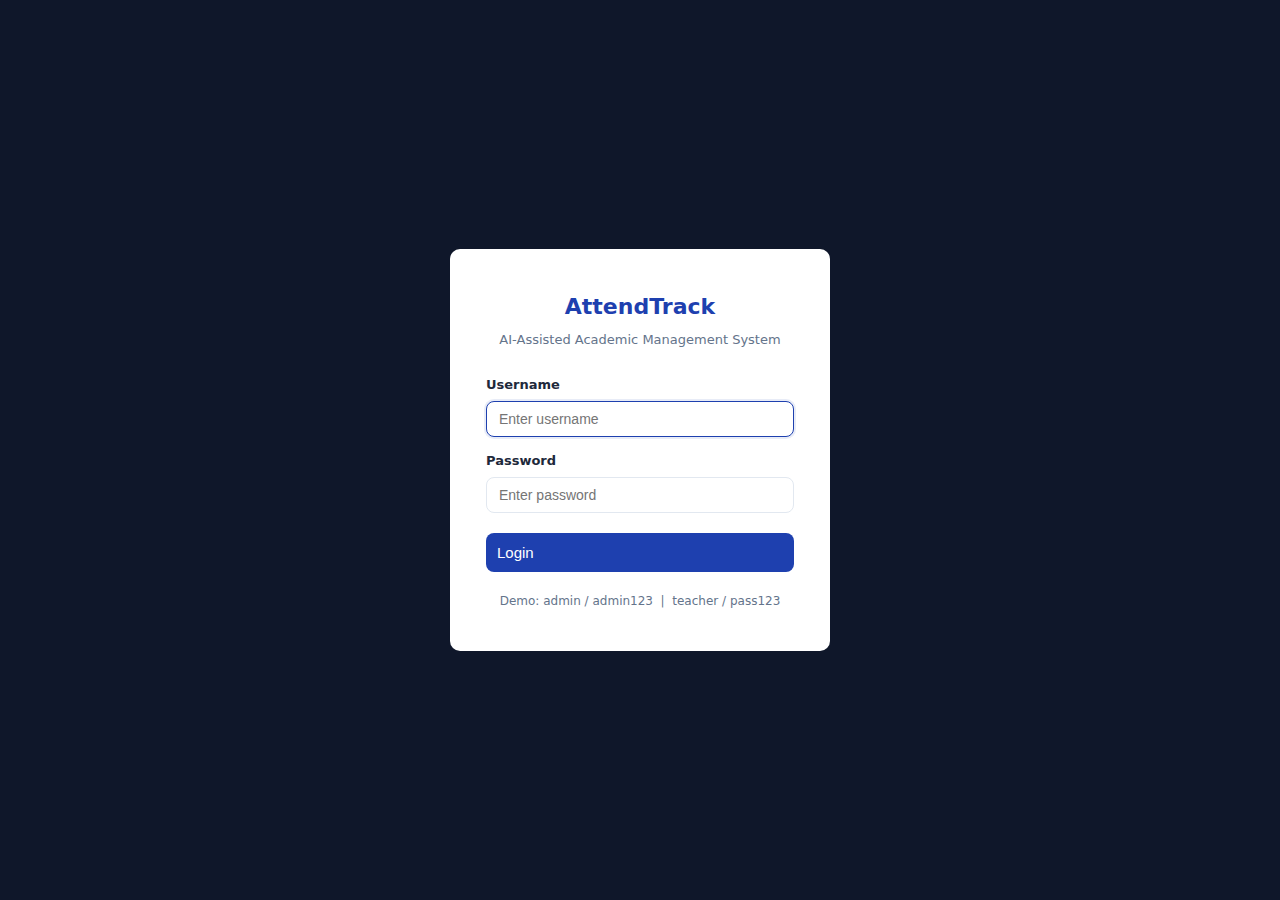
<file: students.html>
<!DOCTYPE html>
<html lang="en">
<head>
    <meta charset="UTF-8">
    <meta name="viewport" content="width=device-width, initial-scale=1.0">
    <title>Students — AttendTrack</title>
    <link rel="stylesheet" href="css/style.css">
</head>
<body>

    <div class="app-container">
        <aside class="sidebar"></aside>

        <main class="main-content">
            <div class="page-header">
                <h1>Student Management</h1>
                <p>Add, search, and manage students across all courses</p>
            </div>

            <!-- Add Student Form -->
            <div class="card">
                <div class="card-header">Add New Student</div>
                <form id="addForm">
                    <div class="form-row">
                        <div class="form-group" style="flex:1; min-width:180px;">
                            <label for="stuName">Full Name</label>
                            <input type="text" id="stuName" placeholder="e.g. Rahul Sharma" required>
                        </div>
                        <div class="form-group" style="flex:0.6; min-width:120px;">
                            <label for="stuRoll">Roll Number</label>
                            <input type="text" id="stuRoll" placeholder="e.g. BCA103" required>
                        </div>
                        <div class="form-group" style="flex:0.8; min-width:160px;">
                            <label for="stuCourse">Course</label>
                            <select id="stuCourse" required onchange="updateSemesterDropdown()">
                                <option value="">-- Select Course --</option>
                            </select>
                        </div>
                        <div class="form-group" style="flex:0.5; min-width:120px;">
                            <label for="stuSem">Semester</label>
                            <select id="stuSem" required disabled>
                                <option value="">-- Select course first --</option>
                            </select>
                        </div>
                        <div class="form-group" style="flex:0.5; min-width:120px;">
                            <label for="stuYear">Academic Year</label>
                            <select id="stuYear" required>
                                <option value="2025-26" selected>2025-26</option>
                                <option value="2024-25">2024-25</option>
                                <option value="2026-27">2026-27</option>
                            </select>
                        </div>
                        <button type="submit" class="btn btn-success">Add Student</button>
                    </div>
                </form>
            </div>

            <!-- Filter & Search -->
            <div class="card">
                <div class="form-row">
                    <div class="form-group" style="flex:0.6; min-width:140px;">
                        <label for="filterCourse">Filter by Course</label>
                        <select id="filterCourse" onchange="renderStudents()">
                            <option value="">All Courses</option>
                        </select>
                    </div>
                    <div class="form-group" style="flex:1;">
                        <label for="searchInput">Search</label>
                        <input type="text" id="searchInput" class="search-bar" placeholder="Search by name or roll number..." oninput="renderStudents()">
                    </div>
                </div>
            </div>

            <!-- Student Table -->
            <div class="card">
                <div class="card-header">
                    Enrolled Students
                    <span class="ai-label">AI Remarks</span>
                </div>
                <p class="ai-note">Remarks are auto-generated using rule-based thresholds on semester average marks. Not a real AI API.</p>
                <table>
                    <thead>
                        <tr>
                            <th>Roll</th>
                            <th>Name</th>
                            <th>Course</th>
                            <th>Semester</th>
                            <th>Year</th>
                            <th>AI Remark</th>
                            <th>Action</th>
                        </tr>
                    </thead>
                    <tbody id="studentBody"></tbody>
                </table>
                <p id="noStudents" class="empty-state" style="display:none;">No students found</p>
            </div>
        </main>
    </div>

    <script src="js/main.js"></script>
    <script>
        Auth.guard();
        renderSidebar('students');

        /* Populate course dropdowns */
        function initDropdowns() {
            var courseSelect = document.getElementById('stuCourse');
            var filterSelect = document.getElementById('filterCourse');

            courseSelect.innerHTML = '<option value="">-- Select Course --</option>';
            filterSelect.innerHTML = '<option value="">All Courses</option>';

            for (var code in COURSES) {
                courseSelect.innerHTML += '<option value="' + code + '">' + COURSES[code].name + ' (' + code + ')</option>';
                filterSelect.innerHTML += '<option value="' + code + '">' + code + '</option>';
            }
        }

        /* Auto-update semester dropdown based on selected course */
        function updateSemesterDropdown() {
            var course = document.getElementById('stuCourse').value;
            var semSelect = document.getElementById('stuSem');

            if (!course) {
                semSelect.innerHTML = '<option value="">-- Select course first --</option>';
                semSelect.disabled = true;
                return;
            }

            var opts = getSemesterOptions(course);
            semSelect.innerHTML = opts.map(function(o) {
                return '<option value="' + o.value + '">' + o.label + '</option>';
            }).join('');
            semSelect.disabled = false;
        }

        /* Add student handler */
        document.getElementById('addForm').addEventListener('submit', function(e) {
            e.preventDefault();

            var result = Store.addStudent({
                name: document.getElementById('stuName').value,
                roll: document.getElementById('stuRoll').value,
                course: document.getElementById('stuCourse').value,
                semester: document.getElementById('stuSem').value,
                academicYear: document.getElementById('stuYear').value
            });

            if (result.success) {
                Utils.showToast(result.message, 'success');
                document.getElementById('addForm').reset();
                document.getElementById('stuSem').disabled = true;
                document.getElementById('stuSem').innerHTML = '<option value="">-- Select course first --</option>';
                renderStudents();
            } else {
                Utils.showToast(result.message, 'danger');
            }
        });

        /* Render student table with filters and search */
        function renderStudents() {
            var students = Store.getStudents();
            var filter = document.getElementById('filterCourse').value;
            var search = document.getElementById('searchInput').value.toLowerCase().trim();

            if (filter) {
                students = students.filter(function(s) { return s.course === filter; });
            }
            if (search) {
                students = students.filter(function(s) {
                    return s.name.toLowerCase().indexOf(search) !== -1 ||
                           s.roll.toLowerCase().indexOf(search) !== -1;
                });
            }

            var tbody = document.getElementById('studentBody');
            var noMsg = document.getElementById('noStudents');

            if (students.length === 0) {
                tbody.innerHTML = '';
                noMsg.style.display = 'block';
                return;
            }
            noMsg.style.display = 'none';

            tbody.innerHTML = students.map(function(s) {
                var semLabel = s.course === 'PHD' ? 'Year ' + s.semester : 'Sem ' + s.semester;
                var avg = Store.getStudentSemesterAvg(s.id);
                var remark = avg > 0 ? Performance.getRemark(avg) : { text: '—', class: '' };

                return '<tr>'
                    + '<td>' + Utils.sanitize(s.roll) + '</td>'
                    + '<td>' + Utils.sanitize(s.name) + '</td>'
                    + '<td>' + s.course + '</td>'
                    + '<td>' + semLabel + '</td>'
                    + '<td>' + (s.academicYear || '—') + '</td>'
                    + '<td>' + (avg > 0 ? '<span class="badge ' + remark.class + '">' + remark.text + '</span>' : '—') + '</td>'
                    + '<td><button class="btn btn-danger btn-sm" onclick="deleteStudent(\'' + s.id + '\')">Delete</button></td>'
                    + '</tr>';
            }).join('');
        }

        /* Delete student with confirmation */
        function deleteStudent(id) {
            if (!confirm('Are you sure you want to delete this student? This will also remove their attendance records.')) return;

            var result = Store.deleteStudent(id);
            if (result.success) {
                Utils.showToast(result.message, 'success');
                renderStudents();
            } else {
                Utils.showToast(result.message, 'danger');
            }
        }

        function onDataReady() { initDropdowns(); renderStudents(); }
        initDropdowns();
        renderStudents();
    </script>

</body>
</html>
</file>
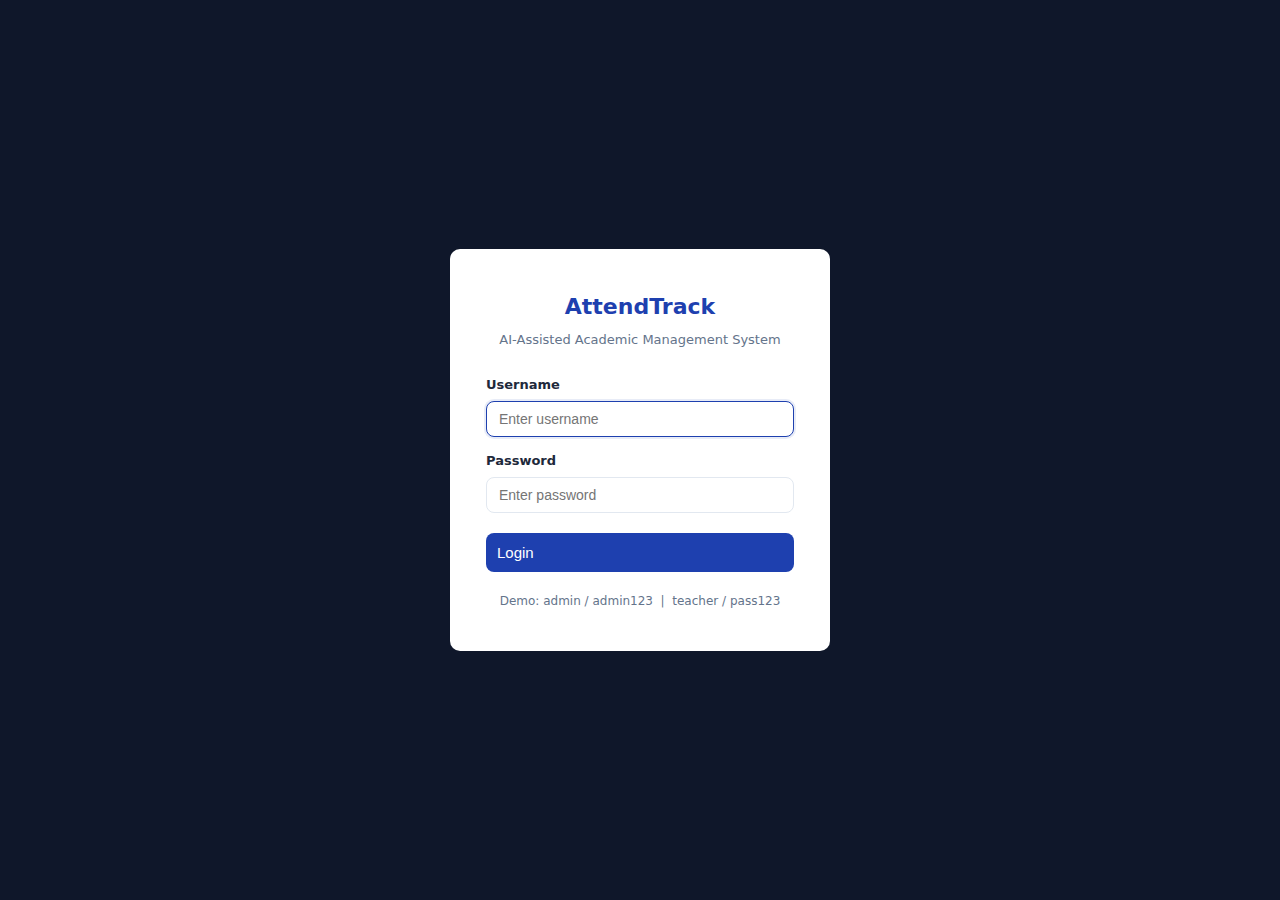
<file: timetable.html>
<!DOCTYPE html>
<html lang="en">
<head>
    <meta charset="UTF-8">
    <meta name="viewport" content="width=device-width, initial-scale=1.0">
    <title>Timetable — AttendTrack</title>
    <link rel="stylesheet" href="css/style.css">
</head>
<body>

    <div class="app-container">
        <aside class="sidebar"></aside>

        <main class="main-content">
            <div class="page-header">
                <h1>Timetable</h1>
                <p>Weekly lecture schedule per course and semester — attendance is linked to these slots</p>
            </div>

            <!-- Filter -->
            <div class="card">
                <div class="form-row">
                    <div class="form-group" style="flex:1; min-width:180px;">
                        <label for="ttCourse">Course</label>
                        <select id="ttCourse" onchange="onTTCourseChange()">
                            <option value="">-- Select Course --</option>
                        </select>
                    </div>
                    <div class="form-group" style="flex:0.6; min-width:130px;">
                        <label for="ttSem">Semester</label>
                        <select id="ttSem" disabled onchange="renderTimetable()">
                            <option value="">—</option>
                        </select>
                    </div>
                </div>
            </div>

            <!-- Timetable Grid -->
            <div class="card">
                <div class="card-header">Weekly Schedule</div>
                <div id="timetableContainer">
                    <p class="empty-state">Select a course and semester to view the weekly timetable</p>
                </div>
            </div>

            <!-- Subjects in Curriculum -->
            <div class="card">
                <div class="card-header">Subjects in Curriculum</div>
                <div id="subjectsList">
                    <p class="empty-state">Select a course and semester to view subjects</p>
                </div>
            </div>

            <!-- Course Info -->
            <div class="card">
                <div class="card-header">Course Details</div>
                <div id="courseInfo">
                    <p class="empty-state">Select a course to view details</p>
                </div>
            </div>
        </main>
    </div>

    <script src="js/main.js"></script>
    <script>
        Auth.guard();
        renderSidebar('timetable');

        /* Populate course dropdown */
        function initTTPage() {
            var sel = document.getElementById('ttCourse');
            sel.innerHTML = '<option value="">-- Select Course --</option>';
            for (var code in COURSES) {
                sel.innerHTML += '<option value="' + code + '">' + COURSES[code].name + ' (' + code + ')</option>';
            }
        }

        /* Update semester dropdown and show course details */
        function onTTCourseChange() {
            var course = document.getElementById('ttCourse').value;
            var semSel = document.getElementById('ttSem');

            if (!course) {
                semSel.innerHTML = '<option value="">—</option>';
                semSel.disabled = true;
                document.getElementById('timetableContainer').innerHTML = '<p class="empty-state">Select a course and semester</p>';
                document.getElementById('subjectsList').innerHTML = '<p class="empty-state">Select a course and semester</p>';
                document.getElementById('courseInfo').innerHTML = '<p class="empty-state">Select a course</p>';
                return;
            }

            var opts = getSemesterOptions(course);
            semSel.innerHTML = opts.map(function(o) {
                return '<option value="' + o.value + '">' + o.label + '</option>';
            }).join('');
            semSel.disabled = false;

            /* Show course details */
            var c = COURSES[course];
            document.getElementById('courseInfo').innerHTML = '<div class="report-grid">'
                + '<div class="report-item"><div class="report-label">Programme</div><div class="report-value">' + c.name + '</div></div>'
                + '<div class="report-item"><div class="report-label">Type</div><div class="report-value">' + c.type + '</div></div>'
                + '<div class="report-item"><div class="report-label">Duration</div><div class="report-value">' + (c.duration > 0 ? c.duration + ' Years' : 'As per rules') + '</div></div>'
                + '<div class="report-item"><div class="report-label">Semesters</div><div class="report-value">' + (c.semesters > 0 ? c.semesters : 'Year-based') + '</div></div>'
                + '<div class="report-item"><div class="report-label">Intake</div><div class="report-value">' + (c.intake > 0 ? c.intake : 'Variable') + '</div></div>'
                + '<div class="report-item"><div class="report-label">Total Credits</div><div class="report-value">' + (c.credits > 0 ? c.credits : 'N/A') + '</div></div>'
                + '</div>';

            renderTimetable();
        }

        /* Render weekly timetable grid */
        function renderTimetable() {
            var course = document.getElementById('ttCourse').value;
            var semester = parseInt(document.getElementById('ttSem').value);
            if (!course || !semester) return;

            var tt = generateTimetable(course, semester);
            var subjects = getSubjects(course, semester);

            if (Object.keys(tt).length === 0) {
                document.getElementById('timetableContainer').innerHTML =
                    '<p class="empty-state">No timetable data for this combination</p>';
                return;
            }

            /* Build timetable table: rows = time slots, columns = days */
            var html = '<table class="timetable-table"><thead><tr><th>Time Slot</th>';
            DAYS.forEach(function(d) { html += '<th>' + d + '</th>'; });
            html += '</tr></thead><tbody>';

            TIME_SLOTS.forEach(function(ts) {
                html += '<tr>';
                html += '<td><div class="tt-time">' + ts.time + '</div><div class="tt-type">Slot ' + ts.slot + '</div></td>';

                DAYS.forEach(function(day) {
                    var entry = (tt[day] || []).find(function(e) { return e.slot === ts.slot; });
                    if (entry) {
                        html += '<td>'
                            + '<div class="tt-subject">' + entry.subject + '</div>'
                            + '<div class="tt-type">' + entry.type + '</div>'
                            + '</td>';
                    } else {
                        html += '<td>—</td>';
                    }
                });

                html += '</tr>';
            });

            html += '</tbody></table>';
            document.getElementById('timetableContainer').innerHTML = html;

            /* Subjects list */
            document.getElementById('subjectsList').innerHTML =
                '<table><thead><tr><th>#</th><th>Subject Name</th><th>Weekly Lectures</th></tr></thead><tbody>'
                + subjects.map(function(s, i) {
                    /* Count how many times this subject appears in the timetable */
                    var count = 0;
                    DAYS.forEach(function(day) {
                        (tt[day] || []).forEach(function(entry) {
                            if (entry.subject === s) count++;
                        });
                    });
                    return '<tr><td>' + (i + 1) + '</td><td>' + s + '</td><td>' + count + '</td></tr>';
                }).join('')
                + '</tbody></table>';
        }

        function onDataReady() { initTTPage(); }
        initTTPage();
    </script>

</body>
</html>
</file>
<file: css/style.css>
/* ============================================
   AttendTrack v2.0 — Academic Theme
   ============================================
   Color Scheme:
     Primary:    #1e40af (Royal Blue)
     Dark:       #0f172a (Navy Black)
     Success:    #059669 (Emerald)
     Danger:     #dc2626 (Red)
     Warning:    #d97706 (Amber)
     Background: #f1f5f9 (Light Blue-Gray)
   ============================================ */

/* --- Reset --- */
* { margin: 0; padding: 0; box-sizing: border-box; }

body {
    font-family: system-ui, 'Segoe UI', sans-serif;
    background: #f1f5f9;
    color: #1e293b;
    min-height: 100vh;
    line-height: 1.6;
}

a { text-decoration: none; color: inherit; }

/* --- CSS Variables --- */
:root {
    --primary: #1e40af;
    --primary-light: #3b82f6;
    --primary-hover: #1e3a8a;
    --dark: #0f172a;
    --dark-light: #1e293b;
    --success: #059669;
    --danger: #dc2626;
    --warning: #d97706;
    --info: #0284c7;
    --bg: #f1f5f9;
    --card: #ffffff;
    --text: #1e293b;
    --text-muted: #64748b;
    --border: #e2e8f0;
    --radius: 8px;
}


/* ============ LAYOUT ============ */
.app-container {
    display: flex;
    min-height: 100vh;
}


/* ============ SIDEBAR ============ */
.sidebar {
    width: 240px;
    background: var(--dark);
    color: #e2e8f0;
    position: fixed;
    top: 0;
    left: 0;
    height: 100vh;
    display: flex;
    flex-direction: column;
    z-index: 100;
}

.sidebar .logo {
    padding: 22px 20px;
    font-size: 18px;
    font-weight: 700;
    letter-spacing: 0.5px;
    color: #ffffff;
    border-bottom: 1px solid rgba(255,255,255,0.08);
    text-align: center;
}

.sidebar nav {
    flex: 1;
    padding: 16px 0;
}

.sidebar nav a {
    display: block;
    padding: 12px 24px;
    font-size: 14px;
    color: #94a3b8;
    border-left: 3px solid transparent;
}

.sidebar nav a:hover {
    background: rgba(255,255,255,0.05);
    color: #e2e8f0;
}

.sidebar nav a.active {
    background: rgba(30,64,175,0.2);
    color: #93c5fd;
    border-left-color: var(--primary-light);
    font-weight: 600;
}

.sidebar-footer {
    padding: 16px;
    border-top: 1px solid rgba(255,255,255,0.08);
    text-align: center;
}

.sidebar-footer .user-name {
    display: block;
    font-size: 12px;
    color: #94a3b8;
    margin-bottom: 8px;
}

.sidebar .logout-btn,
.sidebar-footer .logout-btn {
    width: 100%;
    padding: 9px;
    background: var(--danger);
    color: #fff;
    border: none;
    border-radius: var(--radius);
    cursor: pointer;
    font-size: 13px;
}

.sidebar .logout-btn:hover,
.sidebar-footer .logout-btn:hover {
    opacity: 0.9;
}


/* ============ MAIN CONTENT ============ */
.main-content {
    margin-left: 240px;
    padding: 28px 32px;
    flex: 1;
    width: calc(100% - 240px);
    max-width: 1200px;
}

.page-header {
    margin-bottom: 24px;
}

.page-header h1 {
    font-size: 22px;
    font-weight: 700;
    color: var(--text);
}

.page-header p {
    color: var(--text-muted);
    font-size: 13px;
    margin-top: 4px;
}


/* ============ CARDS ============ */
.card {
    background: var(--card);
    border: 1px solid var(--border);
    border-radius: var(--radius);
    padding: 20px;
    margin-bottom: 20px;
}

.card-header {
    font-size: 15px;
    font-weight: 600;
    color: var(--text);
    margin-bottom: 14px;
    padding-bottom: 10px;
    border-bottom: 1px solid var(--border);
    display: flex;
    align-items: center;
    gap: 8px;
}


/* ============ STATS GRID ============ */
.stats-grid {
    display: grid;
    grid-template-columns: repeat(auto-fit, minmax(180px, 1fr));
    gap: 16px;
    margin-bottom: 24px;
}

.stat-card {
    background: var(--card);
    border: 1px solid var(--border);
    border-radius: var(--radius);
    padding: 20px;
    text-align: center;
}

.stat-card .stat-value {
    font-size: 28px;
    font-weight: 700;
    color: var(--primary);
}

.stat-card .stat-label {
    font-size: 12px;
    color: var(--text-muted);
    margin-top: 4px;
    text-transform: uppercase;
    letter-spacing: 0.5px;
}


/* ============ COURSE GRID ============ */
.course-grid {
    display: grid;
    grid-template-columns: repeat(auto-fill, minmax(200px, 1fr));
    gap: 14px;
}

.course-card {
    padding: 16px;
    border: 1px solid var(--border);
    border-radius: var(--radius);
    border-left: 4px solid var(--primary);
    background: #f8fafc;
}

.course-card h3 {
    font-size: 14px;
    font-weight: 600;
    color: var(--text);
}

.course-card .course-type {
    font-size: 11px;
    color: var(--text-muted);
    text-transform: uppercase;
    letter-spacing: 0.5px;
}

.course-card .course-count {
    font-size: 24px;
    font-weight: 700;
    color: var(--primary);
    margin: 8px 0 4px;
}

.course-card .course-detail {
    font-size: 12px;
    color: var(--text-muted);
}


/* ============ TABLES ============ */
table {
    width: 100%;
    border-collapse: collapse;
    font-size: 14px;
}

table thead {
    background: var(--dark);
    color: #e2e8f0;
}

table th {
    padding: 10px 14px;
    text-align: left;
    font-weight: 600;
    font-size: 12px;
    text-transform: uppercase;
    letter-spacing: 0.3px;
}

table td {
    padding: 10px 14px;
    text-align: left;
    border-bottom: 1px solid var(--border);
    color: var(--text);
}

table tbody tr:hover {
    background: #f0f7ff;
}


/* ============ FORMS ============ */
.form-group {
    margin-bottom: 14px;
}

.form-group label {
    display: block;
    font-size: 13px;
    font-weight: 600;
    margin-bottom: 5px;
    color: var(--text);
}

.form-group input,
.form-group select {
    width: 100%;
    padding: 9px 12px;
    border: 1px solid var(--border);
    border-radius: var(--radius);
    font-size: 14px;
    background: #fff;
    color: var(--text);
    outline: none;
}

.form-group input:focus,
.form-group select:focus {
    border-color: var(--primary);
    box-shadow: 0 0 0 2px rgba(30,64,175,0.1);
}

.form-row {
    display: flex;
    gap: 12px;
    flex-wrap: wrap;
    align-items: flex-end;
}

.form-row .form-group {
    margin-bottom: 0;
}


/* ============ BUTTONS ============ */
.btn {
    padding: 9px 18px;
    border: none;
    border-radius: var(--radius);
    font-size: 14px;
    font-weight: 500;
    cursor: pointer;
    display: inline-flex;
    align-items: center;
    gap: 6px;
}

.btn:hover { opacity: 0.88; }
.btn-primary { background: var(--primary); color: #fff; }
.btn-success { background: var(--success); color: #fff; }
.btn-danger  { background: var(--danger);  color: #fff; }
.btn-warning { background: var(--warning); color: #fff; }
.btn-sm      { padding: 5px 12px; font-size: 13px; }


/* ============ BADGES ============ */
.badge {
    padding: 3px 10px;
    border-radius: 20px;
    font-size: 12px;
    font-weight: 600;
    display: inline-block;
}

.badge-success { background: #dcfce7; color: #166534; }
.badge-danger  { background: #fee2e2; color: #991b1b; }
.badge-warning { background: #fef3c7; color: #92400e; }
.badge-info    { background: #e0f2fe; color: #075985; }


/* ============ AI LABEL ============ */
.ai-label {
    display: inline-block;
    font-size: 11px;
    font-weight: 600;
    color: var(--primary);
    background: #eff6ff;
    border: 1px solid #bfdbfe;
    padding: 2px 8px;
    border-radius: 4px;
    margin-left: 8px;
    letter-spacing: 0.3px;
}

.ai-note {
    font-size: 11px;
    color: var(--text-muted);
    font-style: italic;
    margin-top: 6px;
    margin-bottom: 10px;
}


/* ============ LOGIN PAGE ============ */
.login-container {
    display: flex;
    justify-content: center;
    align-items: center;
    min-height: 100vh;
    background: var(--dark);
}

.login-box {
    background: #fff;
    padding: 40px 36px;
    border-radius: 10px;
    width: 100%;
    max-width: 380px;
}

.login-box h1 {
    text-align: center;
    margin-bottom: 6px;
    color: var(--primary);
    font-size: 22px;
}

.login-box .subtitle {
    text-align: center;
    color: var(--text-muted);
    font-size: 13px;
    margin-bottom: 24px;
}

.login-box .btn-primary {
    width: 100%;
    padding: 11px;
    font-size: 15px;
    margin-top: 6px;
}

.login-error {
    background: #fee2e2;
    color: #991b1b;
    border: 1px solid #fecaca;
    border-radius: var(--radius);
    padding: 8px 12px;
    font-size: 13px;
    text-align: center;
    margin-bottom: 14px;
    display: none;
}

.login-hint {
    text-align: center;
    margin-top: 20px;
    font-size: 12px;
    color: var(--text-muted);
}


/* ============ TOAST ============ */
.toast {
    position: fixed;
    top: 20px;
    right: 20px;
    padding: 12px 22px;
    border-radius: var(--radius);
    color: #fff;
    font-size: 14px;
    font-weight: 500;
    z-index: 9999;
    display: none;
    box-shadow: 0 4px 12px rgba(0,0,0,0.15);
}

.toast.show { display: block; }
.toast-success { background: var(--success); }
.toast-danger  { background: var(--danger);  }
.toast-warning { background: var(--warning); }


/* ============ ATTENDANCE TOGGLE ============ */
.attendance-toggle {
    display: flex;
    gap: 4px;
}

.attendance-toggle button {
    padding: 5px 16px;
    border: 2px solid var(--border);
    border-radius: var(--radius);
    background: #fff;
    cursor: pointer;
    font-size: 13px;
    font-weight: 700;
    color: var(--text-muted);
}

.attendance-toggle button.present {
    border-color: var(--success);
    background: #dcfce7;
    color: #166534;
}

.attendance-toggle button.absent {
    border-color: var(--danger);
    background: #fee2e2;
    color: #991b1b;
}


/* ============ SLOT ROWS (Attendance Timetable) ============ */
.slot-row {
    display: flex;
    align-items: center;
    gap: 14px;
    padding: 12px 16px;
    border: 1px solid var(--border);
    border-radius: var(--radius);
    margin-bottom: 8px;
    cursor: pointer;
}

.slot-row:hover {
    background: #f0f7ff;
    border-color: var(--primary-light);
}

.slot-row.slot-active {
    background: #eff6ff;
    border-color: var(--primary);
}

.slot-row.slot-marked {
    border-left: 4px solid var(--success);
}

.slot-time {
    font-weight: 600;
    font-size: 13px;
    min-width: 140px;
    color: var(--text);
}

.slot-subject {
    flex: 1;
    font-size: 14px;
    color: var(--text);
}


/* ============ TIMETABLE GRID ============ */
.timetable-table {
    width: 100%;
    border-collapse: collapse;
}

.timetable-table th {
    background: var(--primary);
    color: #fff;
    padding: 12px;
    text-align: center;
    font-size: 13px;
}

.timetable-table td {
    padding: 10px;
    text-align: center;
    border: 1px solid var(--border);
    font-size: 13px;
    vertical-align: top;
}

.timetable-table td .tt-subject {
    font-weight: 600;
    color: var(--text);
}

.timetable-table td .tt-type {
    font-size: 11px;
    color: var(--text-muted);
}

.timetable-table td .tt-time {
    font-size: 11px;
    color: var(--primary);
}


/* ============ SEARCH INPUT ============ */
.search-bar {
    padding: 9px 14px;
    border: 1px solid var(--border);
    border-radius: var(--radius);
    font-size: 14px;
    width: 100%;
    max-width: 360px;
    background: #fff;
    outline: none;
}

.search-bar:focus {
    border-color: var(--primary);
    box-shadow: 0 0 0 2px rgba(30,64,175,0.1);
}


/* ============ REPORT CARD ============ */
.report-grid {
    display: grid;
    grid-template-columns: 1fr 1fr;
    gap: 10px;
    padding: 16px;
    background: #f8fafc;
    border-radius: var(--radius);
    border: 1px solid var(--border);
}

.report-item {
    padding: 10px 14px;
    background: #fff;
    border-radius: 6px;
    border-left: 3px solid var(--primary);
}

.report-item.report-full {
    grid-column: 1 / -1;
}

.report-label {
    font-size: 11px;
    color: var(--text-muted);
    font-weight: 600;
    margin-bottom: 3px;
    text-transform: uppercase;
    letter-spacing: 0.5px;
}

.report-value {
    font-size: 14px;
    color: var(--text);
    font-weight: 500;
}


/* ============ EMPTY STATE ============ */
.empty-state {
    padding: 20px;
    text-align: center;
    color: var(--text-muted);
    font-size: 14px;
}


/* ============ RESPONSIVE ============ */
@media (max-width: 1024px) {
    .stats-grid { grid-template-columns: repeat(2, 1fr); }
    .main-content { padding: 20px; }
    .course-grid { grid-template-columns: 1fr 1fr; }
}

@media (max-width: 768px) {
    .sidebar { display: none; }
    .main-content {
        margin-left: 0;
        width: 100%;
        padding: 16px;
    }
    .stats-grid { grid-template-columns: 1fr 1fr; }
    .course-grid { grid-template-columns: 1fr; }
    .report-grid { grid-template-columns: 1fr; }
    .form-row { flex-direction: column; }
}
</file>
